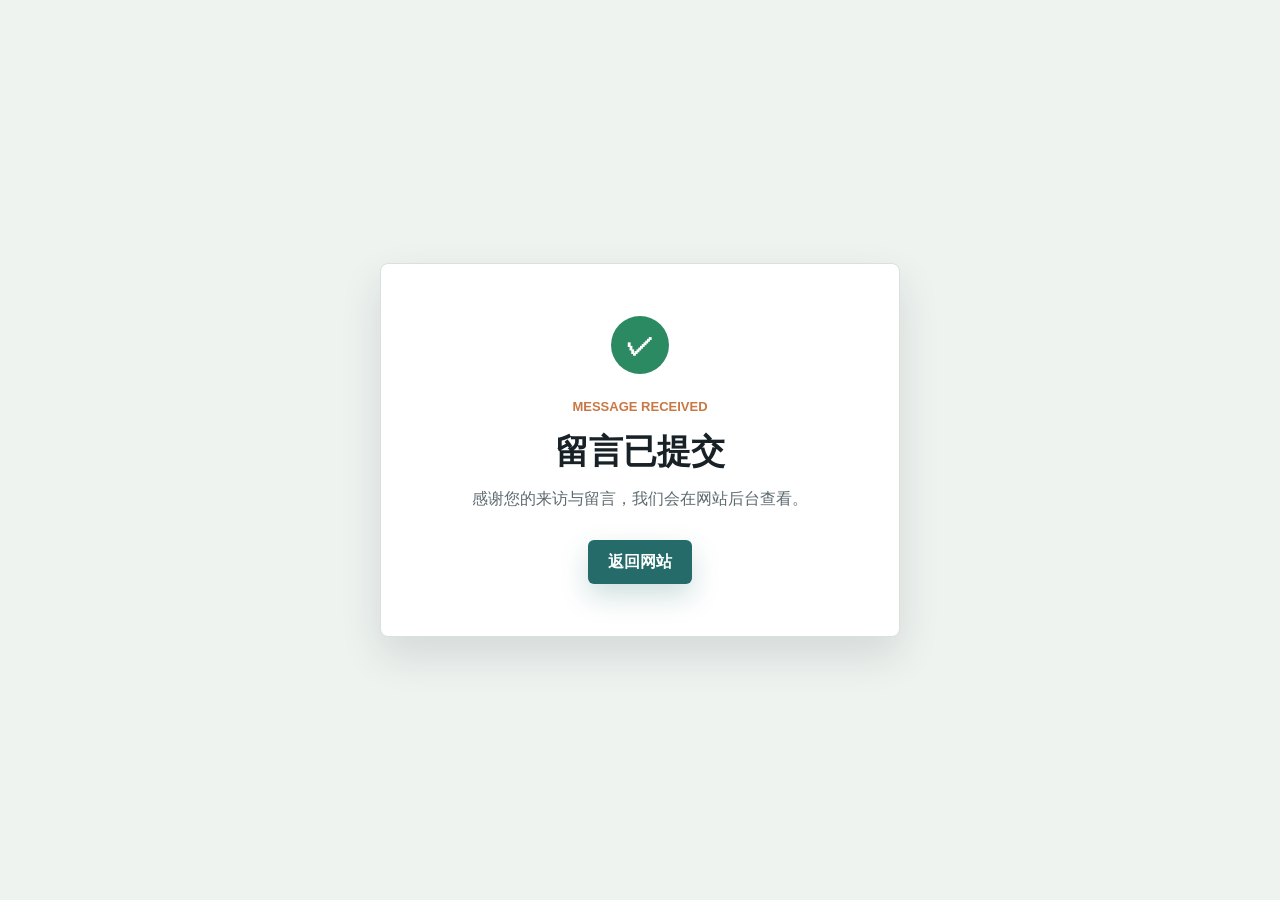
<file: message-success.html>
<!DOCTYPE html>
<html lang="zh-CN">
  <head>
    <meta charset="UTF-8" />
    <meta name="viewport" content="width=device-width, initial-scale=1.0" />
    <title>留言已提交 | 闫亚宾教授课题组</title>
    <meta name="robots" content="noindex" />
    <link rel="stylesheet" href="./styles.css" />
  </head>
  <body class="message-success-page">
    <main class="message-success-main">
      <section class="message-success-panel" aria-labelledby="success-title">
        <span class="success-mark" aria-hidden="true">✓</span>
        <p class="eyebrow">Message Received</p>
        <h1 id="success-title">留言已提交</h1>
        <p>感谢您的来访与留言，我们会在网站后台查看。</p>
        <a class="button guestbook-submit" href="./index.html#guestbook">返回网站</a>
      </section>
    </main>
  </body>
</html>
</file>
<file: styles.css>
:root {
  --ink: #172126;
  --muted: #5d6a70;
  --line: #d9e0dd;
  --paper: #f8faf8;
  --soft: #edf3f1;
  --teal: #246b6a;
  --teal-dark: #143f46;
  --amber: #c97843;
  --plum: #6f4c5b;
  --white: #ffffff;
  --shadow: 0 18px 42px rgba(23, 33, 38, 0.12);
  --publication-panel-height: 690px;
}

* {
  box-sizing: border-box;
}

html {
  scroll-behavior: smooth;
}

section[id] {
  scroll-margin-top: 88px;
}

body {
  margin: 0;
  color: var(--ink);
  background: var(--paper);
  font-family: "Microsoft YaHei", "PingFang SC", "Noto Sans CJK SC", Arial, sans-serif;
  line-height: 1.7;
  letter-spacing: 0;
}

body.is-modal-open {
  overflow: hidden;
}

img {
  display: block;
  max-width: 100%;
}

a {
  color: inherit;
  text-decoration: none;
}

.container {
  width: min(1160px, calc(100% - 40px));
  margin: 0 auto;
}

.site-header {
  position: sticky;
  top: 0;
  z-index: 20;
  background: rgba(248, 250, 248, 0.92);
  border-bottom: 1px solid rgba(217, 224, 221, 0.8);
  backdrop-filter: blur(18px);
}

.header-inner {
  width: min(1360px, calc(100% - 36px));
  min-height: 72px;
  margin: 0 auto;
  display: flex;
  align-items: center;
  justify-content: space-between;
  gap: 18px;
}

.brand {
  display: inline-flex;
  align-items: center;
  gap: 12px;
  min-width: 220px;
}

.brand-mark {
  width: 42px;
  height: 42px;
  display: grid;
  place-items: center;
  flex: 0 0 auto;
  color: var(--white);
  background: linear-gradient(135deg, var(--teal-dark), var(--teal));
  border-radius: 8px;
  font-size: 22px;
  font-weight: 700;
}

.brand strong {
  display: block;
  font-size: 17px;
  line-height: 1.2;
}

.brand small {
  display: block;
  margin-top: 2px;
  color: var(--muted);
  font-size: 12px;
  line-height: 1.35;
}

.header-actions {
  display: flex;
  align-items: center;
  justify-content: flex-end;
  gap: 12px;
  min-width: 0;
}

.site-nav {
  display: none;
  align-items: center;
  justify-content: flex-end;
  gap: 6px;
}

.site-nav a {
  position: relative;
  padding: 10px 12px;
  color: #314047;
  border-radius: 6px;
  font-size: 14px;
  white-space: nowrap;
  transition: color 180ms ease, background 180ms ease;
}

.site-nav a:hover,
.site-nav a.active {
  color: var(--teal-dark);
  background: rgba(36, 107, 106, 0.08);
}

.language-switch {
  min-width: 84px;
  height: 38px;
  display: inline-flex;
  align-items: center;
  justify-content: center;
  flex: 0 0 auto;
  gap: 2px;
  padding: 3px;
  color: var(--muted);
  background: var(--white);
  border: 1px solid var(--line);
  border-radius: 8px;
  box-shadow: 0 8px 18px rgba(23, 33, 38, 0.06);
}

.language-switch button {
  min-width: 32px;
  height: 30px;
  padding: 0 7px;
  color: #405057;
  background: transparent;
  border: 0;
  border-radius: 6px;
  font: inherit;
  font-size: 13px;
  font-weight: 800;
  line-height: 1;
  cursor: pointer;
  transition: color 180ms ease, background 180ms ease;
}

.language-switch button:hover,
.language-switch button.is-active {
  color: var(--white);
  background: var(--teal-dark);
}

.language-switch button:focus-visible {
  outline: 3px solid rgba(36, 107, 106, 0.24);
  outline-offset: 2px;
}

.language-switch span {
  color: rgba(93, 106, 112, 0.55);
  font-size: 12px;
  font-weight: 800;
}

.section-nav-toggle {
  display: none;
  min-width: 72px;
  height: 38px;
  align-items: center;
  justify-content: center;
  gap: 8px;
  padding: 0 10px;
  color: var(--ink);
  border: 1px solid var(--line);
  border-radius: 8px;
  background: var(--white);
  font: inherit;
  cursor: pointer;
}

.section-menu-icon {
  width: 17px;
  display: grid;
  gap: 4px;
}

.section-menu-icon i {
  display: block;
  width: 17px;
  height: 2px;
  background: var(--ink);
  transition: transform 180ms ease, opacity 180ms ease;
}

.section-nav-toggle[aria-expanded="true"] .section-menu-icon i:nth-child(1) {
  transform: translateY(6px) rotate(45deg);
}

.section-nav-toggle[aria-expanded="true"] .section-menu-icon i:nth-child(2) {
  opacity: 0;
}

.section-nav-toggle[aria-expanded="true"] .section-menu-icon i:nth-child(3) {
  transform: translateY(-6px) rotate(-45deg);
}

.section-current {
  color: var(--teal-dark);
  font-size: 11px;
  font-weight: 800;
  line-height: 1;
  white-space: nowrap;
}

.section-navigator {
  position: static;
  z-index: 30;
  flex: 1 1 auto;
  min-width: 0;
  width: auto;
  transform: none;
}

.section-nav-panel {
  width: 100%;
  display: flex;
  align-items: center;
  justify-content: center;
  gap: 6px;
  padding: 0;
  border-left: 0;
}

.section-nav-title {
  display: none;
  gap: 2px;
  padding: 0 8px 10px;
  color: var(--muted);
  font-size: 11px;
  font-weight: 700;
}

.section-nav-title small {
  color: rgba(93, 106, 112, 0.62);
  font-size: 9px;
}

.section-nav-panel a {
  min-height: 42px;
  display: grid;
  grid-template-columns: 1fr;
  align-items: center;
  gap: 0;
  padding: 7px 12px;
  color: #3f4d53;
  border-radius: 6px;
  transition: color 180ms ease, background 180ms ease, transform 180ms ease;
}

.section-nav-panel a span {
  display: none;
}

.section-nav-panel a strong {
  font-size: 14px;
  font-weight: 700;
  white-space: nowrap;
}

.section-nav-panel a:hover,
.section-nav-panel a.active {
  color: var(--teal-dark);
  background: rgba(255, 255, 255, 0.92);
  box-shadow: 0 7px 20px rgba(23, 33, 38, 0.08);
  transform: translateY(-1px);
}

.section-nav-panel a.active span {
  color: var(--amber);
}

.section-nav-toggle:focus-visible,
.section-nav-panel a:focus-visible {
  outline: 3px solid rgba(201, 120, 67, 0.46);
  outline-offset: 2px;
}

.hero {
  position: relative;
  min-height: 620px;
  display: flex;
  align-items: center;
  overflow: hidden;
  color: var(--white);
}

.hero-slider,
.hero-overlay {
  position: absolute;
  inset: 0;
}

.hero-slider {
  background: #102026;
}

.hero-slide {
  position: absolute;
  inset: 0;
  width: 100%;
  height: 100%;
  object-fit: cover;
  opacity: 0;
  filter: brightness(0.62) saturate(0.58) contrast(0.96);
  transform: scale(1.035);
  transition: opacity 900ms ease, transform 3600ms ease;
}

.hero-slide.is-active {
  opacity: 1;
  transform: scale(1);
}

.hero-overlay {
  pointer-events: none;
  background:
    linear-gradient(90deg, rgba(9, 20, 25, 0.9), rgba(15, 35, 42, 0.7) 42%, rgba(14, 31, 37, 0.28) 72%, rgba(14, 31, 37, 0.48)),
    linear-gradient(180deg, rgba(14, 31, 37, 0.2), rgba(14, 31, 37, 0.62)),
    rgba(28, 63, 66, 0.16);
}

.hero-content {
  position: relative;
  z-index: 1;
  width: min(1160px, calc(100% - 40px));
  margin: 0 auto;
  padding: 88px 0 158px;
}

.eyebrow {
  margin: 0 0 12px;
  color: var(--amber);
  font-size: 13px;
  font-weight: 700;
  letter-spacing: 0;
  text-transform: uppercase;
}

.hero .eyebrow {
  color: #f0bd83;
}

.hero h1 {
  max-width: 720px;
  margin: 0;
  font-size: 56px;
  line-height: 1.12;
  font-weight: 800;
  letter-spacing: 0;
}

.hero-copy {
  max-width: 760px;
  margin: 24px 0 0;
  color: rgba(255, 255, 255, 0.94);
  font-size: 21px;
  font-weight: 500;
  line-height: 1.75;
  text-shadow: 0 2px 18px rgba(0, 0, 0, 0.42);
}

.hero-actions {
  display: flex;
  flex-wrap: wrap;
  gap: 12px;
  margin-top: 34px;
}

.hero-news-ticker {
  position: absolute;
  left: max(20px, calc((100vw - 1160px) / 2));
  bottom: 30px;
  z-index: 2;
  width: min(760px, calc(100% - 260px));
  display: grid;
  grid-template-columns: auto minmax(0, 1fr);
  align-items: center;
  gap: 14px;
  padding: 10px 12px;
  color: rgba(255, 255, 255, 0.9);
  background: rgba(8, 20, 24, 0.44);
  border: 1px solid rgba(255, 255, 255, 0.22);
  border-radius: 8px;
  backdrop-filter: blur(12px);
  overflow: hidden;
}

.hero-news-label {
  display: inline-flex;
  align-items: center;
  min-height: 32px;
  padding: 0 12px;
  color: var(--white);
  background: rgba(36, 107, 106, 0.8);
  border-radius: 6px;
  font-size: 13px;
  font-weight: 700;
  white-space: nowrap;
}

.hero-news-window {
  position: relative;
  min-width: 0;
  overflow: hidden;
}

.hero-news-window::before,
.hero-news-window::after {
  position: absolute;
  top: 0;
  bottom: 0;
  z-index: 1;
  width: 36px;
  content: "";
  pointer-events: none;
}

.hero-news-window::before {
  left: 0;
  background: linear-gradient(90deg, rgba(8, 20, 24, 0.9), rgba(8, 20, 24, 0));
}

.hero-news-window::after {
  right: 0;
  background: linear-gradient(270deg, rgba(8, 20, 24, 0.9), rgba(8, 20, 24, 0));
}

.hero-news-track {
  width: max-content;
  min-width: max-content;
  display: inline-flex;
  flex-wrap: nowrap;
  align-items: center;
  gap: 28px;
  animation: hero-news-scroll 28s linear infinite;
  will-change: transform;
}

.hero-news-ticker:hover .hero-news-track,
.hero-news-ticker:focus-within .hero-news-track {
  animation-play-state: paused;
}

.hero-news-track .hero-news-item {
  display: inline-flex;
  flex: 0 0 auto;
  align-items: center;
  gap: 8px;
  color: rgba(255, 255, 255, 0.9);
  font-size: 14px;
  line-height: 1.6;
  white-space: nowrap;
}

.hero-news-track a:hover,
.hero-news-track a:focus-visible {
  color: var(--white);
}

.hero-news-track time {
  color: #f0bd83;
  font-weight: 700;
}

@keyframes hero-news-scroll {
  from {
    transform: translateX(0);
  }

  to {
    transform: translateX(calc(-50% - 14px));
  }
}

.hero-controls {
  position: absolute;
  right: max(24px, calc((100vw - 1160px) / 2));
  bottom: 30px;
  z-index: 2;
  display: inline-flex;
  align-items: center;
  gap: 10px;
  padding: 8px;
  background: rgba(8, 20, 24, 0.42);
  border: 1px solid rgba(255, 255, 255, 0.2);
  border-radius: 8px;
  backdrop-filter: blur(12px);
}

.hero-arrow,
.hero-dots button {
  border: 0;
  cursor: pointer;
}

.hero-arrow {
  width: 34px;
  height: 34px;
  display: grid;
  place-items: center;
  color: var(--white);
  background: rgba(255, 255, 255, 0.12);
  border-radius: 6px;
  font-size: 24px;
  line-height: 1;
  transition: background 180ms ease;
}

.hero-arrow:hover {
  background: rgba(255, 255, 255, 0.24);
}

.hero-dots {
  display: inline-flex;
  align-items: center;
  gap: 8px;
}

.hero-dots button {
  width: 8px;
  height: 8px;
  padding: 0;
  background: rgba(255, 255, 255, 0.44);
  border-radius: 50%;
  transition: width 180ms ease, background 180ms ease;
}

.hero-dots button.is-active {
  width: 24px;
  background: var(--white);
  border-radius: 999px;
}

.button {
  display: inline-flex;
  align-items: center;
  justify-content: center;
  min-height: 44px;
  padding: 0 20px;
  border-radius: 6px;
  font-weight: 700;
  transition: transform 180ms ease, box-shadow 180ms ease, background 180ms ease;
}

.button:hover {
  transform: translateY(-2px);
}

.button.primary {
  color: var(--white);
  background: var(--teal);
  box-shadow: 0 14px 32px rgba(36, 107, 106, 0.3);
}

.button.secondary {
  color: var(--white);
  border: 1px solid rgba(255, 255, 255, 0.46);
  background: rgba(255, 255, 255, 0.08);
}

.section,
.section-band {
  position: relative;
}

.section {
  padding: 88px 0;
}

.section-band {
  background: var(--soft);
}

.quick-stats {
  padding: 24px 0;
  border-bottom: 1px solid var(--line);
}

.stat-grid {
  display: grid;
  grid-template-columns: repeat(4, minmax(0, 1fr));
  gap: 16px;
}

.stat-grid div {
  min-height: 94px;
  display: grid;
  align-content: center;
  padding: 18px 20px;
  background: var(--white);
  border: 1px solid var(--line);
  border-radius: 8px;
}

.stat-grid strong {
  color: var(--teal-dark);
  font-size: 30px;
  line-height: 1.1;
}

.stat-grid span {
  color: var(--muted);
  font-size: 14px;
}

.section-heading {
  max-width: 800px;
  margin-bottom: 34px;
}

.section-heading h2 {
  margin: 0;
  font-size: 34px;
  line-height: 1.22;
  letter-spacing: 0;
}

.section-heading p:last-child {
  margin: 14px 0 0;
  color: var(--muted);
}

.profile-layout {
  display: grid;
  grid-template-columns: 330px minmax(0, 1fr);
  gap: 42px;
  align-items: start;
}

.profile-photo {
  margin: 0;
}

.profile-photo img {
  width: 100%;
  aspect-ratio: 4 / 3;
  object-fit: cover;
  border-radius: 8px;
  box-shadow: var(--shadow);
}

.profile-photo figcaption {
  margin-top: 12px;
  color: var(--muted);
  font-size: 14px;
}

.profile-copy {
  padding-top: 2px;
}

.profile-copy p {
  margin: 0 0 16px;
  color: #334249;
  font-size: 16px;
}

.info-list {
  display: grid;
  gap: 14px;
  margin: 26px 0 0;
}

.info-list div {
  display: grid;
  grid-template-columns: 92px minmax(0, 1fr);
  gap: 16px;
  padding: 14px 0;
  border-top: 1px solid var(--line);
}

.info-list dt {
  color: var(--teal-dark);
  font-weight: 700;
}

.info-list dd {
  margin: 0;
  color: var(--muted);
}

.info-list a,
.text-link {
  color: var(--teal);
  font-weight: 700;
}

.timeline {
  margin-top: 44px;
  display: grid;
  grid-template-columns: repeat(4, minmax(0, 1fr));
  gap: 14px;
}

.timeline article {
  padding: 18px;
  background: var(--white);
  border: 1px solid var(--line);
  border-radius: 8px;
}

.timeline span {
  display: block;
  color: var(--amber);
  font-size: 13px;
  font-weight: 700;
}

.timeline strong {
  display: block;
  margin-top: 8px;
  font-size: 15px;
  line-height: 1.55;
}

.credential-grid {
  margin-top: 22px;
  display: grid;
  grid-template-columns: repeat(2, minmax(0, 1fr));
  gap: 16px;
}

.credential-card {
  padding: 24px;
  background: linear-gradient(180deg, #ffffff, #f7faf8);
  border: 1px solid var(--line);
  border-radius: 8px;
}

.credential-card h3 {
  margin: 0 0 16px;
  color: var(--teal-dark);
  font-size: 20px;
  line-height: 1.35;
}

.credential-list {
  margin: 0;
  padding: 0;
  list-style: none;
  counter-reset: credential;
}

.credential-list li {
  position: relative;
  counter-increment: credential;
  padding: 0 0 12px 34px;
  color: var(--muted);
  font-size: 14px;
  line-height: 1.65;
}

.credential-list li:not(:last-child) {
  border-bottom: 1px solid rgba(217, 224, 221, 0.72);
  margin-bottom: 12px;
}

.credential-list li::before {
  content: counter(credential);
  position: absolute;
  left: 0;
  top: 2px;
  width: 22px;
  height: 22px;
  display: grid;
  place-items: center;
  color: var(--white);
  background: var(--teal);
  border-radius: 6px;
  font-size: 12px;
  font-weight: 800;
}

.research-grid {
  display: grid;
  grid-template-columns: repeat(2, minmax(0, 1fr));
  gap: 22px;
}

.research-card {
  display: grid;
  grid-template-columns: 190px minmax(0, 1fr);
  gap: 22px;
  min-height: 248px;
  padding: 18px;
  background: var(--white);
  border: 1px solid var(--line);
  border-radius: 8px;
  transition: transform 180ms ease, box-shadow 180ms ease, border-color 180ms ease;
}

.research-card:hover {
  transform: translateY(-4px);
  border-color: rgba(36, 107, 106, 0.36);
  box-shadow: var(--shadow);
}

.research-card img {
  width: 100%;
  height: 100%;
  min-height: 210px;
  object-fit: cover;
  border-radius: 6px;
}

.research-microchip-image {
  filter: grayscale(1) contrast(0.82) brightness(0.88);
}

.research-card span {
  color: var(--plum);
  font-size: 13px;
  font-weight: 800;
}

.research-card h3,
.publication-column h3,
.project-column h3,
.news-list h3 {
  margin: 6px 0 10px;
  font-size: 20px;
  line-height: 1.35;
}

.research-card p,
.news-list p {
  margin: 0;
  color: var(--muted);
  font-size: 15px;
}

.team-panels {
  height: 620px;
  display: flex;
  gap: 16px;
}

.team-panel {
  min-width: 0;
  flex: 0.64;
  display: grid;
  grid-template-rows: auto minmax(0, 1fr);
  overflow: hidden;
  background: var(--white);
  border: 1px solid var(--line);
  border-radius: 8px;
  transition: flex 320ms ease, border-color 220ms ease, box-shadow 220ms ease;
}

.team-panel.is-active {
  flex: 1.55;
  border-color: rgba(36, 107, 106, 0.42);
  box-shadow: var(--shadow);
}

.team-panel-header {
  width: 100%;
  min-height: 78px;
  display: flex;
  align-items: center;
  gap: 14px;
  padding: 16px 18px;
  color: var(--ink);
  text-align: left;
  background: #f8faf8;
  border: 0;
  border-bottom: 1px solid var(--line);
  cursor: pointer;
}

.team-panel.is-active .team-panel-header {
  background: rgba(36, 107, 106, 0.07);
}

.team-panel-header > span:last-child {
  min-width: 0;
  display: grid;
}

.team-panel-header strong {
  font-size: 20px;
  line-height: 1.25;
}

.team-panel-header small {
  margin-top: 4px;
  color: var(--muted);
  font-size: 13px;
}

.team-status {
  width: 26px;
  height: 26px;
  display: grid;
  place-items: center;
  flex: 0 0 auto;
  color: var(--white);
  background: #2b8a62;
  border-radius: 50%;
  font-size: 16px;
  font-weight: 900;
}

.team-status-current {
  width: 14px;
  height: 14px;
  margin: 6px;
}

.team-panel-body {
  min-height: 0;
  position: relative;
  padding: 16px;
}

.member-roster {
  height: 100%;
  display: grid;
  grid-template-columns: repeat(2, minmax(0, 1fr));
  align-content: start;
  gap: 10px;
  overflow-y: auto;
  padding-right: 8px;
  scrollbar-color: rgba(36, 107, 106, 0.42) rgba(36, 107, 106, 0.08);
  scrollbar-width: thin;
}

.member-roster.is-degree-columns {
  grid-template-columns: 1fr;
  align-content: start;
  gap: 14px;
  overflow-y: auto;
  padding-right: 8px;
}

.degree-column {
  min-width: 0;
  display: block;
  background: #f8faf8;
  border: 1px solid var(--line);
  border-radius: 8px;
}

.degree-column-heading {
  min-height: 54px;
  display: flex;
  align-items: center;
  justify-content: space-between;
  gap: 12px;
  padding: 12px 14px;
  background: rgba(36, 107, 106, 0.07);
  border-bottom: 1px solid var(--line);
}

.degree-column-heading h3 {
  margin: 0;
  font-size: 16px;
  line-height: 1.35;
}

.degree-column-heading span {
  flex: 0 0 auto;
  color: var(--teal-dark);
  font-size: 12px;
  font-weight: 800;
}

.degree-member-list {
  display: grid;
  grid-template-columns: repeat(2, minmax(0, 1fr));
  align-content: start;
  gap: 10px;
  padding: 10px;
}

.team-panel:not(.is-active) .member-roster {
  grid-template-columns: 1fr;
}

.team-panel:not(.is-active) .degree-member-list {
  grid-template-columns: minmax(0, 1fr);
}

.member-roster::-webkit-scrollbar {
  width: 7px;
}

.member-roster::-webkit-scrollbar-track {
  background: rgba(36, 107, 106, 0.08);
  border-radius: 999px;
}

.member-roster::-webkit-scrollbar-thumb {
  background: rgba(36, 107, 106, 0.42);
  border-radius: 999px;
}

.member-card {
  position: relative;
  width: 100%;
  min-height: 92px;
  display: grid;
  grid-template-columns: 52px minmax(0, 1fr);
  align-items: center;
  gap: 12px;
  padding: 12px 34px 12px 12px;
  color: var(--ink);
  text-align: left;
  background: #fbfcfb;
  border: 1px solid var(--line);
  border-radius: 8px;
  cursor: pointer;
  transition: transform 180ms ease, border-color 180ms ease, background 180ms ease;
}

.member-card-expand {
  position: absolute;
  top: 10px;
  right: 11px;
  color: rgba(36, 107, 106, 0.62);
  font-size: 15px;
  font-weight: 800;
  line-height: 1;
  transition: color 180ms ease, transform 180ms ease;
}

.member-card:hover .member-card-expand {
  color: var(--teal-dark);
  transform: translate(2px, -2px);
}

.member-card:hover {
  transform: translateY(-2px);
  border-color: rgba(36, 107, 106, 0.42);
  background: var(--white);
}

.member-card:focus-visible,
.team-panel-header:focus-visible,
.member-back:focus-visible {
  outline: 3px solid rgba(36, 107, 106, 0.25);
  outline-offset: 2px;
}

.member-avatar {
  width: 52px;
  height: 52px;
  display: grid;
  place-items: center;
  color: var(--white);
  background: var(--teal-dark);
  border-radius: 50%;
  font-size: 18px;
  font-weight: 800;
}

.member-avatar-photo {
  object-fit: cover;
  border: 2px solid rgba(36, 107, 106, 0.14);
  background: var(--soft);
}

.member-avatar.tone-1 {
  background: var(--plum);
}

.member-avatar.tone-2 {
  background: #667f66;
}

.member-avatar.tone-3 {
  background: #a45f3f;
}

.member-avatar.tone-4 {
  background: #546f7e;
}

.member-avatar.tone-5 {
  background: #796b49;
}

.member-card-copy {
  min-width: 0;
}

.member-card-copy strong,
.member-card-copy span {
  display: block;
}

.member-card-copy strong {
  font-size: 16px;
  line-height: 1.3;
}

.member-card-copy span {
  margin-top: 5px;
  overflow: hidden;
  color: var(--muted);
  font-size: 13px;
  line-height: 1.4;
  text-overflow: ellipsis;
  white-space: nowrap;
}

.team-panel:not(.is-active) .member-card-copy span {
  display: none;
}

.member-roster[hidden],
.member-detail[hidden] {
  display: none !important;
}

.member-detail {
  height: 100%;
  overflow-y: auto;
  padding: 14px 18px 18px;
  background: var(--white);
  border: 1px solid rgba(36, 107, 106, 0.28);
  border-radius: 8px;
  box-shadow: 0 16px 38px rgba(26, 48, 53, 0.1);
}

.member-detail:not([hidden]) {
  animation: member-detail-enter 220ms ease both;
}

@keyframes member-detail-enter {
  from {
    opacity: 0;
    transform: translateY(10px);
  }
  to {
    opacity: 1;
    transform: translateY(0);
  }
}

.member-back {
  min-height: 38px;
  display: inline-flex;
  align-items: center;
  gap: 8px;
  padding: 0 12px;
  color: var(--teal-dark);
  background: rgba(36, 107, 106, 0.08);
  border: 0;
  border-radius: 6px;
  font-weight: 700;
  cursor: pointer;
}

.member-detail-hero {
  display: grid;
  grid-template-columns: 88px minmax(0, 1fr);
  align-items: center;
  gap: 20px;
  padding: 26px 0 22px;
  border-bottom: 1px solid var(--line);
}

.member-detail-hero .member-avatar {
  width: 88px;
  height: 88px;
  font-size: 27px;
}

.member-detail-hero h3 {
  margin: 0;
  font-size: 28px;
  line-height: 1.25;
}

.member-detail-hero p {
  margin: 7px 0 0;
  color: var(--muted);
}

.member-detail-grid {
  display: grid;
  grid-template-columns: repeat(2, minmax(0, 1fr));
  gap: 12px;
  padding-top: 18px;
}

.member-detail-item {
  min-height: 100px;
  padding: 16px;
  background: #f7faf8;
  border: 1px solid var(--line);
  border-radius: 8px;
}

.member-detail-item dt {
  color: var(--teal-dark);
  font-size: 13px;
  font-weight: 800;
}

.member-detail-item dd {
  margin: 7px 0 0;
  color: #405057;
  line-height: 1.65;
  overflow-wrap: anywhere;
}

.member-detail-item a {
  color: var(--teal);
  font-weight: 700;
}

.publications-layout {
  display: grid;
  grid-template-columns: minmax(0, 1.25fr) minmax(320px, 0.75fr);
  gap: 34px;
  align-items: stretch;
}

.publications-layout > * {
  min-width: 0;
}

.publications-layout .section-heading {
  grid-column: 1 / -1;
  margin-bottom: 0;
}

.publication-column,
.project-column {
  width: 100%;
  min-width: 0;
  height: var(--publication-panel-height);
  display: flex;
  flex-direction: column;
  overflow: hidden;
  padding: 26px;
  background: var(--white);
  border: 1px solid var(--line);
  border-radius: 8px;
}

.publication-header {
  display: grid;
  gap: 16px;
  margin-bottom: 18px;
}

.publication-header h3 {
  margin: 0;
}

.publication-filter {
  display: flex;
  flex-wrap: wrap;
  gap: 8px;
}

.publication-filter button {
  min-width: 58px;
  min-height: 34px;
  padding: 0 12px;
  color: var(--teal-dark);
  background: #f5f9f7;
  border: 1px solid var(--line);
  border-radius: 6px;
  font: inherit;
  font-size: 13px;
  font-weight: 800;
  line-height: 1;
  cursor: pointer;
  transition: color 180ms ease, background 180ms ease, border-color 180ms ease, box-shadow 180ms ease;
}

.publication-filter button:hover,
.publication-filter button.is-active {
  color: var(--white);
  background: var(--teal-dark);
  border-color: var(--teal-dark);
}

.publication-filter button:focus-visible {
  outline: 3px solid rgba(36, 107, 106, 0.24);
  outline-offset: 2px;
}

.paper-list {
  margin: 0;
  padding: 0;
  list-style: none;
  counter-reset: paper;
}

.project-list {
  margin: 0;
  padding-inline-start: 38px;
  list-style-position: outside;
}

.paper-scroll,
.project-scroll {
  flex: 1 1 auto;
  min-height: 0;
  max-height: none;
  overflow-y: auto;
  overscroll-behavior: contain;
  touch-action: pan-y;
  padding-right: 12px;
  scrollbar-color: rgba(36, 107, 106, 0.46) rgba(36, 107, 106, 0.08);
  scrollbar-width: thin;
}

.paper-scroll::-webkit-scrollbar,
.project-scroll::-webkit-scrollbar {
  width: 8px;
}

.paper-scroll::-webkit-scrollbar-track,
.project-scroll::-webkit-scrollbar-track {
  background: rgba(36, 107, 106, 0.08);
  border-radius: 999px;
}

.paper-scroll::-webkit-scrollbar-thumb,
.project-scroll::-webkit-scrollbar-thumb {
  background: rgba(36, 107, 106, 0.42);
  border-radius: 999px;
}

.paper-list li {
  position: relative;
  counter-increment: paper;
  margin: 0 0 12px;
  padding: 18px 18px 18px 58px;
  color: var(--muted);
  background: #fbfcfb;
  border: 1px solid var(--line);
  border-radius: 8px;
}

.paper-list li::before {
  content: counter(paper);
  position: absolute;
  left: 18px;
  top: 19px;
  width: 26px;
  height: 26px;
  display: grid;
  place-items: center;
  color: var(--white);
  background: var(--teal-dark);
  border-radius: 6px;
  font-size: 13px;
  font-weight: 800;
}

.project-list li {
  margin: 0 0 16px;
  color: var(--muted);
  padding-left: 2px;
}

.project-list li::marker {
  font-variant-numeric: tabular-nums;
}

.paper-list strong {
  display: block;
  max-width: none;
  color: var(--ink);
  font-weight: 700;
  line-height: 1.45;
  overflow-wrap: anywhere;
}

.paper-list em {
  display: block;
  margin-top: 8px;
  color: var(--muted);
  font-style: normal;
  line-height: 1.55;
}

.paper-list span:not(.paper-year) {
  display: block;
  margin-top: 6px;
  color: #415057;
  font-size: 14px;
}

.paper-year {
  display: none;
}

.text-link {
  display: inline-block;
  margin-top: 8px;
}

.news-layout {
  display: grid;
  grid-template-columns: 300px minmax(0, 1fr);
  gap: 42px;
}

.news-list {
  display: grid;
  gap: 5px;
  max-height: 600px;
  overflow-y: auto;
  overscroll-behavior: contain;
  touch-action: pan-y;
  padding-right: 12px;
  scrollbar-color: rgba(36, 107, 106, 0.46) rgba(36, 107, 106, 0.08);
  scrollbar-width: thin;
}

.news-list::-webkit-scrollbar {
  width: 8px;
}

.news-list::-webkit-scrollbar-track {
  background: rgba(36, 107, 106, 0.08);
  border-radius: 999px;
}

.news-list::-webkit-scrollbar-thumb {
  background: rgba(36, 107, 106, 0.42);
  border-radius: 999px;
}

.news-list article {
  position: relative;
  display: grid;
  grid-template-columns: 106px minmax(0, 1fr);
  gap: 14px;
  padding: 13px 14px;
  border: 1px solid transparent;
  border-radius: 12px;
  background-color: var(--paper);
  transition: background-color 180ms ease, border-color 180ms ease, box-shadow 180ms ease;
}

.news-list article:nth-child(even) {
  background-color: #f0f8f6;
}

.news-list article:has(.news-card-button:hover),
.news-list article:has(.news-card-button:focus-visible) {
  background-color: #e6f2ef;
  border-color: rgba(36, 107, 106, 0.16);
  box-shadow: 0 6px 18px rgba(20, 69, 70, 0.07);
}

.news-list article:has(.news-card-button:active) {
  background-color: #d3e9e3;
  box-shadow: 0 2px 8px rgba(20, 69, 70, 0.06);
}

.news-list time {
  color: var(--amber);
  font-weight: 800;
}

.news-list h3 {
  margin-top: 0;
}

.news-copy {
  min-width: 0;
}

.news-copy p {
  max-width: 680px;
}

.news-card-button,
.news-card-text {
  width: 100%;
  display: block;
  padding: 2px 0;
  color: inherit;
  font: inherit;
  letter-spacing: 0;
  text-align: left;
  background: transparent;
  border: 0;
  cursor: pointer;
  -webkit-tap-highlight-color: rgba(36, 107, 106, 0.18);
  transition: transform 180ms ease;
}

.news-card-text {
  cursor: default;
}

.news-card-button span,
.news-card-text span {
  display: block;
}

.news-card-button strong,
.news-card-text strong {
  padding-right: 34px;
  color: var(--ink);
  font-size: 19px;
  font-weight: 800;
  line-height: 1.42;
  transition: color 180ms ease;
}

.news-card-button span::after {
  content: "";
  position: absolute;
  top: 50%;
  right: 14px;
  color: var(--teal-dark);
  width: 8px;
  height: 8px;
  border-top: 2px solid currentColor;
  border-right: 2px solid currentColor;
  opacity: 0;
  transform: translate(-7px, -50%) rotate(45deg);
  transition: opacity 180ms ease, transform 180ms ease;
}

.news-card-button:hover strong,
.news-card-button:focus-visible strong {
  color: var(--teal-dark);
}

.news-card-button:hover span::after,
.news-card-button:focus-visible span::after,
.news-card-button:active span::after {
  opacity: 1;
  transform: translate(0, -50%) rotate(45deg);
}

.news-card-button:active {
  transform: translateY(1px);
}

.news-card-button:focus-visible {
  outline: 3px solid rgba(36, 107, 106, 0.24);
  outline-offset: 5px;
  border-radius: 6px;
}

.news-modal[hidden] {
  display: none !important;
}

.news-modal {
  position: fixed;
  inset: 0;
  z-index: 80;
  display: grid;
  place-items: center;
  padding: 28px;
}

.news-modal-backdrop {
  position: absolute;
  inset: 0;
  background: rgba(9, 20, 25, 0.62);
  backdrop-filter: blur(8px);
}

.news-modal-panel {
  position: relative;
  width: min(960px, 100%);
  max-height: min(86vh, 900px);
  overflow-y: auto;
  background: var(--white);
  border-radius: 8px;
  box-shadow: 0 28px 80px rgba(9, 20, 25, 0.34);
}

.news-modal-close {
  position: sticky;
  top: 16px;
  left: calc(100% - 54px);
  z-index: 2;
  width: 38px;
  height: 38px;
  display: grid;
  place-items: center;
  margin: 16px 16px -54px auto;
  color: var(--ink);
  background: rgba(255, 255, 255, 0.92);
  border: 1px solid var(--line);
  border-radius: 8px;
  box-shadow: 0 10px 24px rgba(23, 33, 38, 0.12);
  font-size: 26px;
  line-height: 1;
  cursor: pointer;
}

.news-modal-close:focus-visible {
  outline: 3px solid rgba(36, 107, 106, 0.24);
  outline-offset: 2px;
}

.news-modal-header {
  padding: 34px 38px 24px;
  border-bottom: 1px solid var(--line);
}

.news-modal-header time {
  color: var(--amber);
  font-size: 13px;
  font-weight: 800;
}

.news-modal-header h3 {
  margin: 10px 0 12px;
  color: var(--ink);
  font-size: 28px;
  line-height: 1.28;
}

.news-modal-header p {
  margin: 0;
  color: #405057;
  font-size: 17px;
  line-height: 1.75;
}

.news-modal-body {
  display: grid;
  gap: 14px;
  padding: 24px 38px 8px;
}

.news-modal-body p {
  margin: 0;
  color: #405057;
  font-size: 16px;
  line-height: 1.82;
}

.news-modal-body em {
  font-style: italic;
}

.news-reference {
  overflow-wrap: anywhere;
}

.news-reference a {
  color: var(--teal);
  font-weight: 700;
}

.graduation-gallery {
  display: grid;
  gap: 14px;
  padding: 18px;
  background: #f7faf8;
}

.graduation-gallery img {
  width: 100%;
  border-radius: 8px;
  border: 1px solid var(--line);
  background: var(--soft);
}

.conference-gallery {
  display: grid;
  grid-template-columns: repeat(2, minmax(0, 1fr));
  gap: 14px;
  padding: 18px;
  background: #f7faf8;
}

.conference-gallery figure {
  min-width: 0;
  margin: 0;
  overflow: hidden;
  background: var(--white);
  border: 1px solid var(--line);
  border-radius: 8px;
}

.conference-gallery figure:first-child {
  grid-column: 1 / -1;
}

.conference-gallery img {
  width: 100%;
  height: clamp(240px, 32vw, 420px);
  object-fit: contain;
  background: var(--soft);
}

.conference-gallery figcaption {
  padding: 10px 12px;
  color: var(--muted);
  font-size: 14px;
  line-height: 1.5;
  border-top: 1px solid var(--line);
}

.outing-gallery {
  display: grid;
  grid-template-columns: repeat(3, minmax(0, 1fr));
  gap: 14px;
  padding: 18px;
  background: #f7faf8;
}

.outing-gallery figure {
  min-width: 0;
  margin: 0;
  overflow: hidden;
  background: var(--white);
  border: 1px solid var(--line);
  border-radius: 8px;
}

.outing-gallery img {
  width: 100%;
  height: 360px;
  object-fit: cover;
  object-position: center 72%;
  background: var(--soft);
}

.outing-gallery figcaption {
  padding: 10px 12px;
  color: var(--muted);
  font-size: 14px;
  line-height: 1.5;
  border-top: 1px solid var(--line);
}

.paper-detail-figure,
.nc-detail-figure {
  display: grid;
  gap: 10px;
  padding: 18px;
  background: #f7faf8;
  border-top: 1px solid var(--line);
}

.paper-detail-figure img,
.nc-detail-figure img {
  width: 100%;
  max-height: 760px;
  object-fit: contain;
  background: var(--white);
  border: 1px solid var(--line);
  border-radius: 8px;
}

.paper-detail-figure p,
.nc-detail-figure p {
  margin: 0;
  color: var(--muted);
  font-size: 14px;
  line-height: 1.65;
  text-align: center;
}

.guestbook-section {
  background: #eef3f0;
  border-top: 1px solid var(--line);
}

.guestbook-layout {
  display: grid;
  grid-template-columns: minmax(240px, 0.7fr) minmax(0, 1.3fr);
  gap: 56px;
  align-items: start;
}

.guestbook-form {
  padding: 28px;
  background: var(--white);
  border: 1px solid var(--line);
  border-radius: 8px;
  box-shadow: 0 18px 42px rgba(23, 33, 38, 0.08);
}

.form-honeypot {
  position: absolute;
  width: 1px;
  height: 1px;
  overflow: hidden;
  clip: rect(0 0 0 0);
  clip-path: inset(50%);
  white-space: nowrap;
}

.form-row {
  display: grid;
  grid-template-columns: repeat(2, minmax(0, 1fr));
  gap: 16px;
}

.form-field {
  display: grid;
  gap: 8px;
  margin-bottom: 18px;
  color: var(--ink);
  font-size: 14px;
  font-weight: 700;
}

.form-field small {
  color: var(--muted);
  font-size: 12px;
  font-weight: 400;
}

.form-field input,
.form-field textarea {
  width: 100%;
  color: var(--ink);
  background: #fbfcfb;
  border: 1px solid #cbd6d2;
  border-radius: 6px;
  font: inherit;
  font-weight: 400;
  outline: none;
  transition: border-color 180ms ease, box-shadow 180ms ease, background 180ms ease;
}

.form-field input {
  min-height: 46px;
  padding: 0 13px;
}

.form-field textarea {
  min-height: 150px;
  padding: 12px 13px;
  resize: vertical;
  line-height: 1.65;
}

.form-field input:focus,
.form-field textarea:focus {
  background: var(--white);
  border-color: var(--teal);
  box-shadow: 0 0 0 3px rgba(36, 107, 106, 0.13);
}

.form-field input::placeholder,
.form-field textarea::placeholder {
  color: #899591;
}

.form-actions {
  display: flex;
  align-items: center;
  justify-content: space-between;
  gap: 20px;
}

.form-actions p {
  margin: 0;
  color: var(--muted);
  font-size: 13px;
}

.guestbook-form.is-success .form-status {
  color: #237453;
  font-weight: 700;
}

.guestbook-form.is-error .form-status {
  color: #a34c35;
  font-weight: 700;
}

.guestbook-submit {
  flex: 0 0 auto;
  color: var(--white);
  background: var(--teal);
  border: 0;
  cursor: pointer;
  box-shadow: 0 12px 28px rgba(36, 107, 106, 0.22);
}

.guestbook-submit:disabled {
  cursor: default;
  opacity: 0.72;
  transform: none;
}

.guestbook-submit:hover {
  background: var(--teal-dark);
}

.message-success-page {
  min-height: 100vh;
  background: #eef3f0;
}

.message-success-main {
  min-height: 100vh;
  display: grid;
  place-items: center;
  padding: 24px;
}

.message-success-panel {
  width: min(520px, 100%);
  padding: 52px 40px;
  text-align: center;
  background: var(--white);
  border: 1px solid var(--line);
  border-radius: 8px;
  box-shadow: var(--shadow);
}

.success-mark {
  width: 58px;
  height: 58px;
  display: grid;
  place-items: center;
  margin: 0 auto 22px;
  color: var(--white);
  background: #2b8a62;
  border-radius: 50%;
  font-size: 28px;
  font-weight: 900;
}

.message-success-panel h1 {
  margin: 4px 0 12px;
  font-size: 34px;
  line-height: 1.25;
}

.message-success-panel > p:not(.eyebrow) {
  margin: 0 0 28px;
  color: var(--muted);
}

.site-footer {
  padding: 26px 0;
  color: rgba(255, 255, 255, 0.78);
  background: #172126;
}

.footer-inner {
  display: flex;
  align-items: center;
  justify-content: space-between;
  gap: 20px;
}

.footer-inner p {
  margin: 0;
  font-size: 14px;
}

.footer-copy {
  display: grid;
  gap: 4px;
}

.visitor-counter {
  color: rgba(255, 255, 255, 0.62);
}

.visitor-counter span {
  color: var(--white);
  font-weight: 700;
}

.footer-links {
  display: flex;
  gap: 18px;
  font-size: 14px;
}

.footer-inner a:hover {
  color: var(--white);
}

.image-credits {
  width: min(1160px, calc(100% - 40px));
  margin: 14px auto 0;
  color: rgba(255, 255, 255, 0.52);
  font-size: 12px;
  line-height: 1.65;
}

.image-credits a {
  color: rgba(255, 255, 255, 0.72);
}

.image-credits a:hover {
  color: var(--white);
}

.reveal {
  opacity: 0;
  transform: translateY(18px);
  transition: opacity 520ms ease, transform 520ms ease;
}

.reveal.is-visible {
  opacity: 1;
  transform: translateY(0);
}

@media (max-width: 1040px) {
  .header-inner {
    position: relative;
    min-height: 68px;
  }

  .section-nav-toggle {
    display: inline-flex;
  }

  .section-navigator {
    position: absolute;
    left: auto;
    right: 18px;
    top: 76px;
    width: min(250px, calc(100vw - 36px));
    pointer-events: none;
    transform: none;
  }

  .section-nav-panel {
    display: grid;
    align-items: stretch;
    justify-content: stretch;
    gap: 0;
    padding: 12px;
    opacity: 0;
    visibility: hidden;
    background: rgba(255, 255, 255, 0.98);
    border: 1px solid var(--line);
    border-radius: 8px;
    box-shadow: 0 18px 48px rgba(23, 33, 38, 0.18);
    transform: translateY(-8px);
    transition: opacity 180ms ease, visibility 180ms ease, transform 180ms ease;
  }

  .section-nav-title {
    display: grid;
  }

  .section-nav-panel a {
    min-height: 42px;
    grid-template-columns: 1fr;
    gap: 0;
    padding: 7px 10px;
    border-radius: 0 6px 6px 0;
  }

  .section-nav-panel a strong {
    font-size: 15px;
  }

  .section-navigator.is-open {
    pointer-events: auto;
  }

  .section-navigator.is-open .section-nav-panel {
    opacity: 1;
    visibility: visible;
    transform: translateY(0);
  }

  .section-nav-panel a:hover,
  .section-nav-panel a.active {
    transform: translateX(3px);
  }

  .hero {
    min-height: 680px;
  }

  .hero h1 {
    font-size: 46px;
  }

  .hero-news-ticker {
    width: min(620px, calc(100% - 250px));
  }

  .profile-layout,
  .publications-layout,
  .news-layout,
  .guestbook-layout {
    grid-template-columns: 1fr;
  }

  .profile-photo {
    max-width: 380px;
  }

  .timeline {
    grid-template-columns: repeat(2, minmax(0, 1fr));
  }

  .research-grid {
    grid-template-columns: 1fr;
  }
}

@media (max-width: 720px) {
  .container,
  .hero-content {
    width: min(100% - 28px, 1160px);
  }

  .section-navigator {
    right: 14px;
    top: 70px;
    width: min(248px, calc(100vw - 28px));
  }

  .brand {
    min-width: 0;
  }

  .brand small {
    display: none;
  }

  .language-switch {
    min-width: 82px;
    height: 36px;
  }

  .language-switch button {
    min-width: 31px;
    height: 28px;
    font-size: 12px;
  }

  .header-actions {
    gap: 6px;
  }

  .section-nav-toggle {
    width: 36px;
    min-width: 36px;
    height: 36px;
    padding: 0;
  }

  .section-nav-toggle .section-current {
    display: none;
  }

  .hero {
    min-height: 680px;
    align-items: flex-start;
  }

  .hero-overlay {
    background:
      linear-gradient(180deg, rgba(9, 20, 25, 0.88), rgba(14, 31, 37, 0.72)),
      rgba(28, 63, 66, 0.16);
  }

  .hero h1 {
    font-size: 36px;
  }

  .hero-copy {
    font-size: 17px;
  }

  .hero-actions {
    gap: 10px;
    margin-top: 26px;
  }

  .hero-actions .button {
    min-height: 40px;
    padding: 0 14px;
    font-size: 14px;
  }

  .hero-news-ticker {
    left: 14px;
    right: 14px;
    bottom: 88px;
    width: auto;
    grid-template-columns: 1fr;
    gap: 8px;
    padding: 10px;
  }

  .hero-news-label {
    width: fit-content;
    min-height: 28px;
    font-size: 12px;
  }

  .hero-news-track {
    gap: 22px;
    animation-duration: 24s;
  }

  .hero-news-track .hero-news-item {
    font-size: 13px;
  }

  .hero-controls {
    right: auto;
    left: 14px;
    bottom: 18px;
  }

  .section {
    padding: 64px 0;
  }

  .section-heading h2 {
    font-size: 28px;
  }

  .stat-grid,
  .timeline,
  .credential-grid {
    grid-template-columns: 1fr;
  }

  .team-panels {
    height: min(72vh, 620px);
    min-height: 500px;
    display: flex;
    flex-direction: column;
    gap: 10px;
  }

  .team-panel {
    min-height: 0;
    flex: 0 0 72px;
    transition: flex 300ms ease, border-color 220ms ease, box-shadow 220ms ease;
  }

  .team-panel.is-active {
    flex: 1 1 auto;
  }

  .team-panel:not(.is-active) .team-panel-body {
    visibility: hidden;
    opacity: 0;
  }

  .team-panel-body {
    min-height: 0;
    height: 100%;
    padding: 12px;
    transition: opacity 180ms ease;
  }

  .member-roster,
  .team-panel:not(.is-active) .member-roster {
    grid-template-columns: 1fr;
  }

  .member-roster,
  .member-roster.is-degree-columns {
    height: 100% !important;
    max-height: none !important;
    overflow-x: hidden !important;
    overflow-y: auto !important;
    overscroll-behavior: contain;
    touch-action: pan-y;
    padding-right: 5px;
  }

  .degree-member-list {
    grid-template-columns: 1fr;
  }

  .member-card {
    min-height: 76px;
    grid-template-columns: 46px minmax(0, 1fr);
    padding: 10px 32px 10px 10px;
  }

  .member-avatar {
    width: 46px;
    height: 46px;
    font-size: 16px;
  }

  .member-card-copy strong {
    font-size: 15px;
  }

  .member-detail-grid {
    grid-template-columns: 1fr;
  }

  .member-detail-hero {
    grid-template-columns: 68px minmax(0, 1fr);
    gap: 14px;
    padding: 18px 42px 16px 0;
  }

  .member-detail-hero .member-avatar {
    width: 68px;
    height: 68px;
    font-size: 22px;
  }

  .member-detail-hero h3 {
    font-size: 22px;
  }

  .member-detail {
    height: 100% !important;
    max-height: none !important;
    overflow-x: hidden !important;
    overflow-y: auto !important;
    padding: 12px;
  }

  .member-back {
    position: sticky;
    top: 0;
    z-index: 2;
    background: #eaf3ef;
  }

  .member-detail-item {
    min-height: 0;
    padding: 13px;
  }

  .research-card {
    grid-template-columns: 1fr;
    min-height: auto;
  }

  .research-card img {
    height: 220px;
    min-height: 0;
  }

  .news-list article {
    grid-template-columns: 1fr;
    gap: 8px;
  }

  .news-list {
    max-height: min(68vh, 560px);
    overflow-x: hidden;
    overflow-y: auto;
    padding-right: 6px;
  }

  .news-modal {
    padding: 14px;
  }

  .news-modal-panel {
    max-height: 88vh;
  }

  .news-modal-header {
    padding: 28px 22px 20px;
  }

  .news-modal-header h3 {
    font-size: 23px;
  }

  .news-modal-body {
    padding: 20px 22px 6px;
  }

  .graduation-gallery {
    padding: 12px;
  }

  .conference-gallery {
    grid-template-columns: 1fr;
    padding: 12px;
  }

  .conference-gallery img {
    height: min(68vh, 360px);
  }

  .outing-gallery {
    grid-template-columns: 1fr;
    padding: 12px;
  }

  .outing-gallery img {
    height: auto;
    max-height: min(68vh, 560px);
    object-fit: contain;
  }

  .guestbook-form {
    padding: 22px 18px;
  }

  .form-row {
    grid-template-columns: 1fr;
    gap: 0;
  }

  .form-actions {
    align-items: stretch;
    flex-direction: column;
  }

  .guestbook-submit {
    width: 100%;
  }

  .message-success-panel {
    padding: 40px 24px;
  }

  .paper-scroll,
  .project-scroll {
    overflow-x: hidden !important;
    overflow-y: auto !important;
    padding-right: 6px;
  }

  .publication-column,
  .project-column {
    height: min(72vh, var(--publication-panel-height));
    min-height: 520px;
  }

  .paper-scroll {
    max-height: none !important;
  }

  .project-scroll {
    max-height: none !important;
  }

  .publication-column.reveal,
  .project-column.reveal {
    opacity: 1;
    transform: none;
  }

  .paper-list li {
    padding-right: 16px;
  }

  .paper-list strong {
    max-width: none;
  }

  .info-list div {
    grid-template-columns: 1fr;
    gap: 4px;
  }

  .footer-inner {
    display: grid;
  }
}

@media (prefers-reduced-motion: reduce) {
  html {
    scroll-behavior: auto;
  }

  .hero-news-track {
    width: 100%;
    min-width: 0;
    flex-wrap: nowrap;
    gap: 0;
    animation: none;
    transform: none !important;
    will-change: auto;
  }

  .hero-news-window::before,
  .hero-news-window::after {
    display: none;
  }

  .hero-news-track .hero-news-item:not(:first-child) {
    display: none;
  }

  .hero-news-track .hero-news-item:first-child {
    width: 100%;
    display: block;
    overflow: hidden;
    text-overflow: ellipsis;
  }

  *,
  *::before,
  *::after {
    transition-duration: 1ms !important;
    animation-duration: 1ms !important;
    animation-iteration-count: 1 !important;
  }
}
</file>
